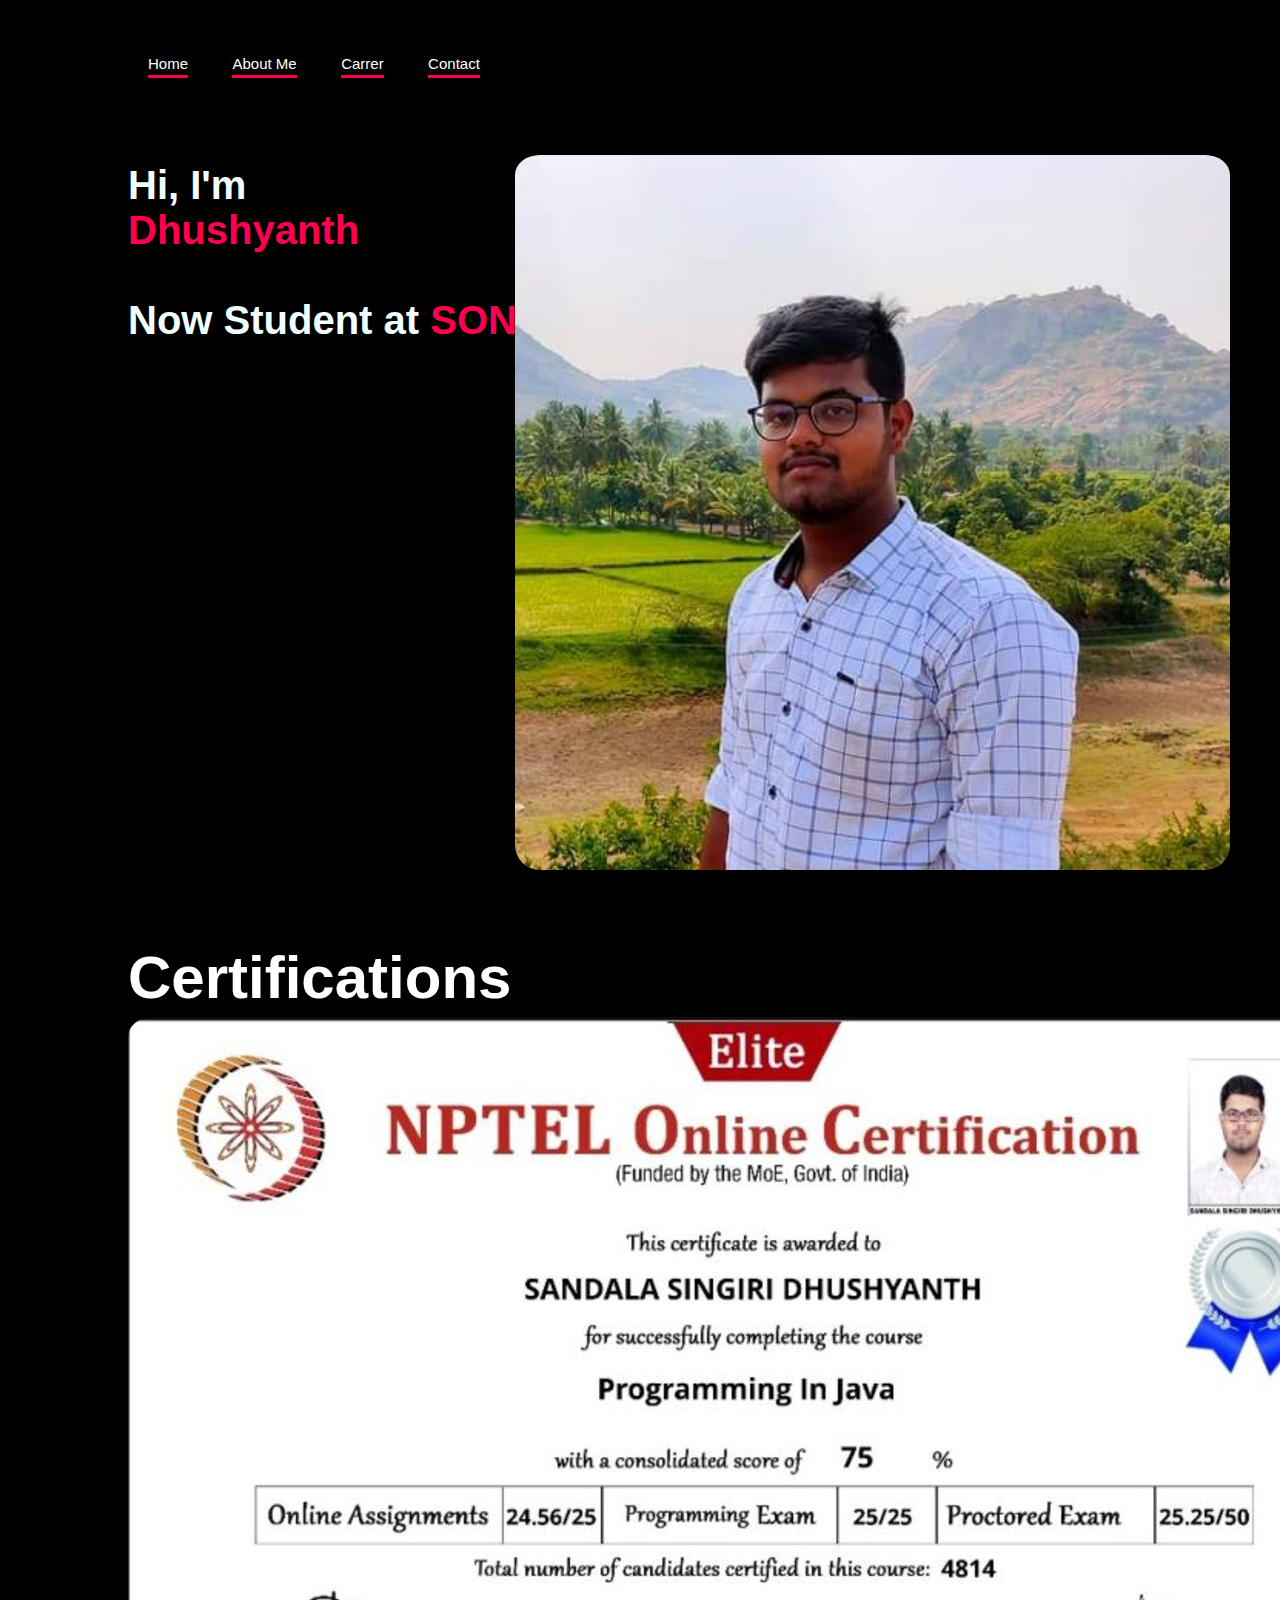
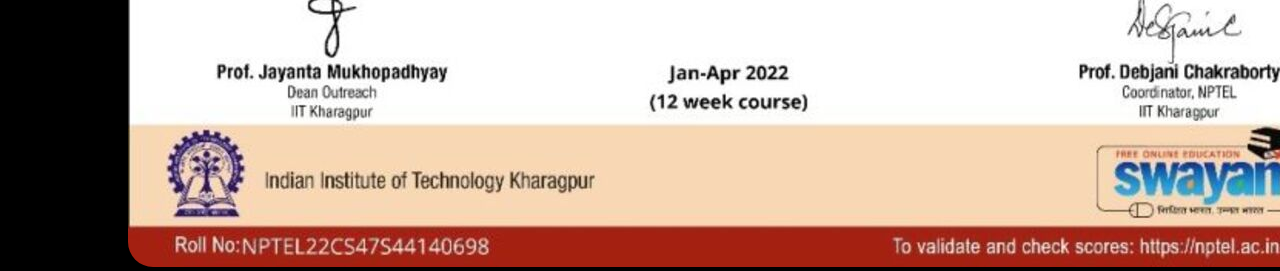
<file: index.html>
<!DOCTYPE html>
<html lang="en">
<head>
    <meta charset="UTF-8">
    <meta http-equiv="X-UA-Compatible" content="IE=edge">
    <meta name="viewport" content="width=device-width, initial-scale=1.0">
    <title>SSD</title>
    <link rel="stylesheet" href="style.css">
    <link rel="stylesheet" href="https://cdnjs.cloudflare.com/ajax/libs/font-awesome/4.7.0/css/font-awesome.min.css">


</head>
<body>
<div class="head">
    <div class="container">
        <nav>
            <div class="nav" >
                <ul>
                  <li> <a href="index.html">Home</a></li>
                  <li> <a href="about.html">About Me</a></li>
                  <li> <a href="Carrer.html">Carrer</a></li>
                  <li> <a href="contact.html">Contact</a></li>
                    
                </ul>
            </div>
        </nav>
        <div class="head-text">
        <img src="home pic.jpg">
        
            <h1>Hi, I'm <br><span>Dhushyanth</span><br><br>Now Student at <span>SONA</span> College</h1>
          </div>
        </div>  
    </div>
</div>
<br>

<div id="slide">
    <div class="container">
        <h1 class="sub-title">Certifications</h1>
        <div id="slideshow-container">
           
            <div class="slide">
              <img src="nptel java.jpg" alt="Image 1">
            </div>
            <div class="slide">
              <img src="ibm.png" alt="Image 2">
            </div>
            <div class="slide">
              <img src="nptel.jpeg" alt="Image 3">
            </div>
            <div class="slide">
                <img src="flutter.jpg" alt="Image 4">
            </div>
            <div class="slide">
              <img src="S S D Guvi CET.png" alt="Image 5">
          </div>
    </div>
</div>


<script>

let slideIndex = 1;
showSlide(slideIndex);


let slideInterval = setInterval(() => {
  changeSlide(1);
}, 3000); 

function changeSlide(n) {
  showSlide(slideIndex += n);
}

function showSlide(n) {
  let slides = document.getElementsByClassName("slide");
  
  if (n > slides.length) {
    slideIndex = 1;
  }
  
  if (n < 1) {
    slideIndex = slides.length;
  }
  
  for (let i = 0; i < slides.length; i++) {
    slides[i].style.display = "none";
  }
  
  slides[slideIndex - 1].style.display = "block";
}


</script>
</body>
</html>
</file>
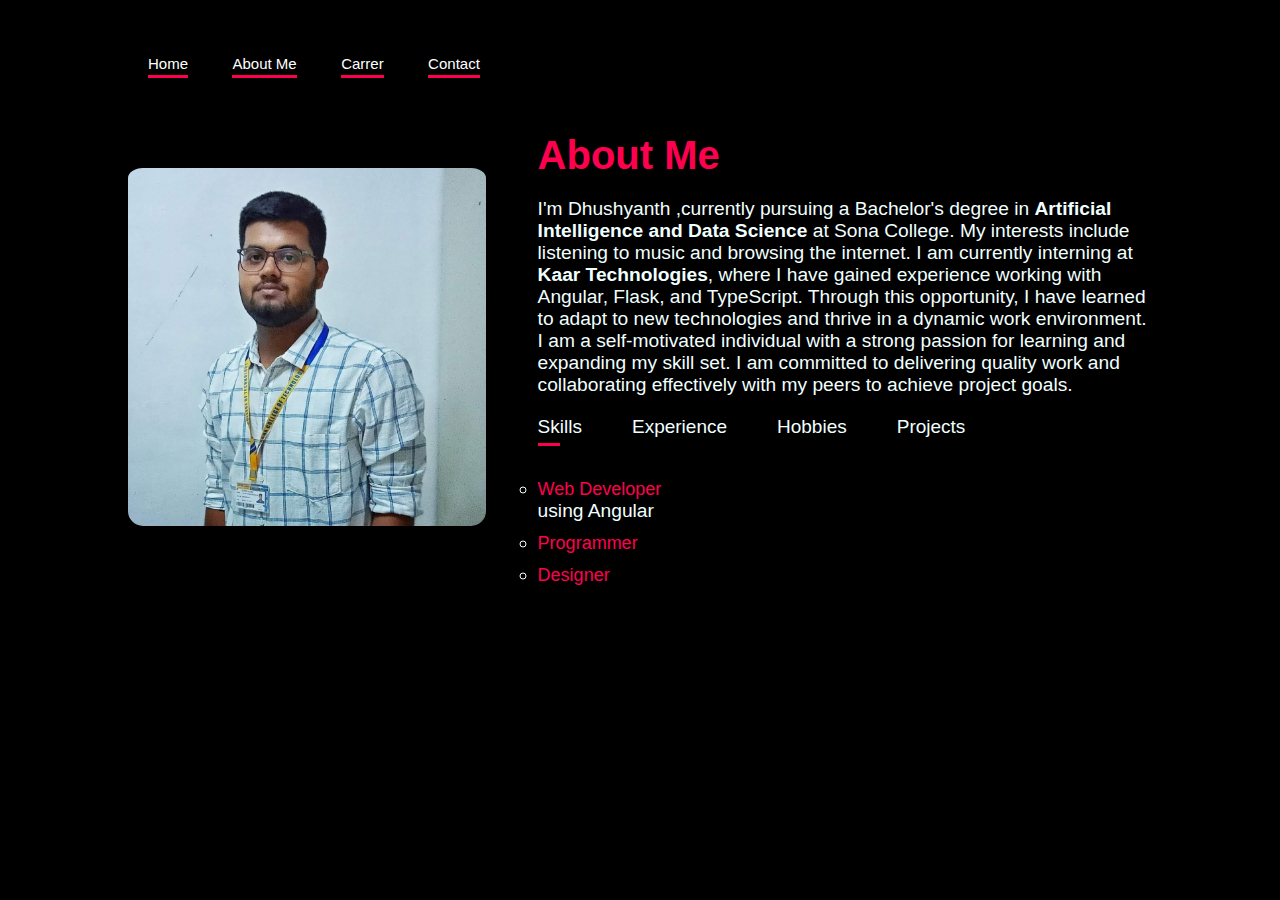
<file: about.html>
<!DOCTYPE html>
<html lang="en">
<head>
    <meta charset="UTF-8">
    <meta http-equiv="X-UA-Compatible" content="IE=edge">
    <meta name="viewport" content="width=device-width, initial-scale=1.0">
    <title>SSD</title>
    <link rel="stylesheet" href="style.css">
    <link rel="stylesheet" href="https://cdnjs.cloudflare.com/ajax/libs/font-awesome/4.7.0/css/font-awesome.min.css">

</head>
<body>
    <div class="head">
        <div class="container">
            <nav>
                <div class="nav">
                    <ul>
                        <li> <a href="index.html">Home</a></li>
                        <li> <a href="about.html">About Me</a></li>
                        <li> <a href="Carrer.html">Carrer</a></li>
                        <li> <a href="contact.html">Contact</a></li>

                    </ul>
                </div>
            </nav>
        </div>

<div class="about">
    <div class="container">
        <div class="row">
            <div class="about-col-1">
                <img src="user .jpg">
            </div>
            <div class="about-col-2">
                <h1 class="sub-title2"> About Me</h1>
                <p>I'm Dhushyanth   ,currently pursuing a Bachelor's degree in <b>Artificial Intelligence and Data Science</b> at Sona College. My interests include listening to music and browsing the internet. I am currently interning at <b>Kaar Technologies</b>, where I have gained experience working with Angular, Flask, and TypeScript. Through this opportunity, I have learned to adapt to new technologies and thrive in a dynamic work environment. I am a self-motivated individual with a strong passion for learning and expanding my skill set. I am committed to delivering quality work and collaborating effectively with my peers to achieve project goals.</p>
                <div class="tab-title">
                    <p class="tab-link active-link" onclick="opentab('skills')">Skills</p>
                    <p class="tab-link" onclick="opentab('experience')">Experience</p>
                    <p class="tab-link"onclick="opentab('Hobbies')">Hobbies</p>
                    <p class="tab-link"onclick="opentab('project')">Projects</p>

                    </div>
                    <div class="tab-content active-tab" id="skills">
                        <ul>
                            <li><span>Web Developer </span><br>using Angular</li>
                            <li><span>Programmer </span></li>
                            <li><span>Designer</span></li>
                            
                        </ul>
                    </div>
                    <div class="tab-content" id="experience">
                        <ul>
                            <li><span>Intern </span><br>Present Working at Kaar Technologies</li>
                        </ul>
                    </div>
                    <div class="tab-content" id="Hobbies">
                        <ul>
                            <li>Photoshop</li>
                            <li>Editng</li>
                            <li>Browsing Web</li>
                        </ul>
                    </div>
                    <div class="tab-content " id="project">
                        <ul>
                            <li><span>Portfolio </span><br>using Html ,CSS & JS</li>
                            <li><span>Sales Forecast Prediction </span><br>using Angular (Working)</li>                            
                        </ul>
                    </div>
                
            </div>
        </div>
    </div>
</div>
</div>
<script>
var tablinks = document.getElementsByClassName("tab-link");
var tabcontents = document.getElementsByClassName("tab-content");

function opentab(tabname) {

  for (var i = 0; i < tablinks.length; i++) {
    tablinks[i].classList.remove("active-link");
  }
  
  for (var i = 0; i < tabcontents.length; i++) {
    tabcontents[i].classList.remove("active-tab");
  }
  
  event.currentTarget.classList.add("active-link");
  document.getElementById(tabname).classList.add("active-tab");
}
</script>
</body>
</html>
</file>
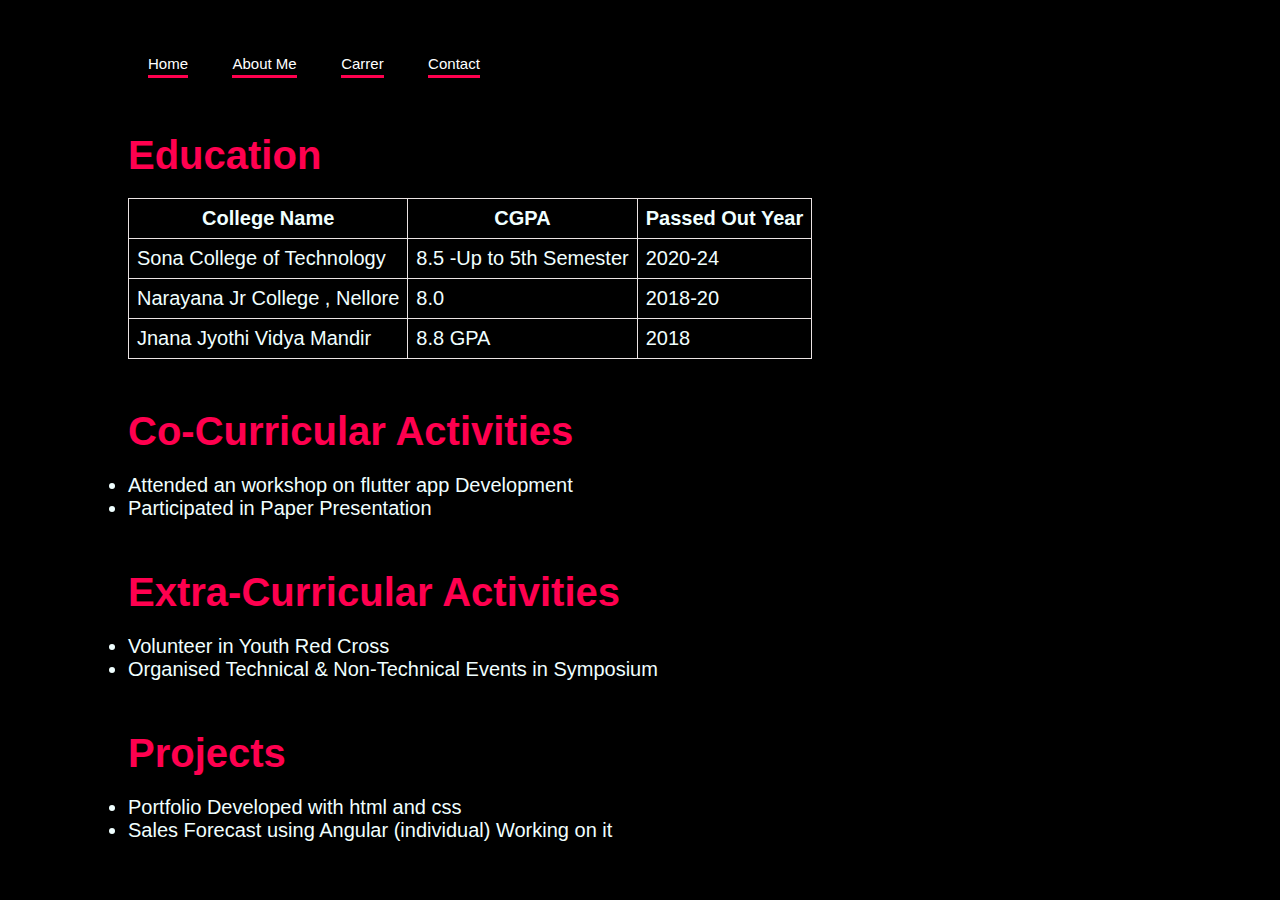
<file: Carrer.html>
<!DOCTYPE html>
<html lang="en">
<head>
    <meta charset="UTF-8">
    <meta http-equiv="X-UA-Compatible" content="IE=edge">
    <meta name="viewport" content="width=device-width, initial-scale=1.0">
    <title>Carrer</title>
    <link rel="stylesheet" href="style.css">
    <link rel="stylesheet" href="https://cdnjs.cloudflare.com/ajax/libs/font-awesome/4.7.0/css/font-awesome.min.css">

</head>
<body>
    <div class="head">
        <div class="container">
            <nav>
                <div class="nav" >
                    <ul>
                        <li> <a href="index.html">Home</a></li>
                        <li> <a href="about.html">About Me</a></li>
                        <li> <a href="Carrer.html">Carrer</a></li>
                        <li> <a href="contact.html">Contact</a></li>

                    </ul>
                </div>
            </nav>
    </div>
<div class="education">
    <div class="container">
            <h1>Education</h1>
            <table>
                <tr>
                <th>College Name</th>
                <th>CGPA</th>
                <th>Passed Out Year</th>
                </tr>
                <tr>
                <td>Sona College of Technology</td>
                <td>8.5 -Up to 5th Semester</td>
                <td>2020-24</td>
                </tr>
                <tr>
                <td>Narayana Jr College , Nellore</td>
                <td>8.0 </td>
                <td>2018-20</td>
                </tr>
                <tr>
                <td>Jnana Jyothi Vidya Mandir</td>
                <td>8.8 GPA</td>
                <td>2018</td>
                </tr>
            </table>
    </div>
    <div class="container">
        <h1>Co-Curricular Activities</h1>
        <li>Attended an workshop on flutter app Development</li>
        <li>Participated in Paper Presentation</li>
    </div>
    <div class="container">
        <h1>Extra-Curricular Activities</h1>
        <li>Volunteer in Youth Red Cross</li>
        <li>Organised Technical & Non-Technical Events in Symposium</li>
    </div>
    <div class="container">
        <h1>Projects</h1>
        <li>Portfolio Developed with html and css</li>
        <li>Sales Forecast using Angular (individual) Working on it</li>
    </div>

    </div>
</div>
</body>
</html>
</file>
<file: style.css>
*{
    margin: 0;
    padding: 0;
    font-family: 'Poppins',sans-serif;
    box-sizing: border-box;
}
body{
    background: black;
    color: azure;
    background-repeat: no-repeat;
    background-size: 500px 500px;

    
}
.head{
    width: 100%;
    height:  100vh;
    box-sizing:border-box;
    background-position: center;
    background-repeat: no-repeat;
    background-size: cover;

}

.head img {
    position: absolute;
    top: 0;
    right: 0;
    margin-top: 150px;
    margin-right: 50px;
  }
.nav{
    display: flex;
    align-items:center;
    justify-content: space-between ;
    flex-wrap: wrap;
    padding-top: 20px;
}

.container{
    padding: 25px 10%;
}
.container img{
    padding-right: 500;
    padding-top: 5px;
    height: 80%;
    width: auto;
    border-radius: 25px;
}

nav ul li{
    display: inline-block;
    list-style: none;
    margin: 10px 20px;
    
}
nav ul li a{
    color: white;
    text-decoration: none;
    font-size:15px;
    position: relative;
}
nav ul li a::after{
    content: '';
    width: 100%;
    height: 3px;
    background: #ff004f;
    position: absolute;
    left: 0;
    bottom: -6px;
    transition: 0.5s;
}
nav ul li a:hover::after{
    width: 100%;
}
.head-text{
    margin-top: 80px;
    font-size: 20px;
}
.head-text h1{
    margin-top: 10px;
    font-size: 40px;
}
.head-text b{
    font-size: 20px;
}
.head-text p{
    margin-left: 10px;
}
.head-text h1 span{
    color: #ff004f;

}
.about{
    font-size: larger;
}
#about{
    padding: 80px 0;
    color: #ababab;
}
.row{
    display: flex;
    justify-content: space-between;
    flex-wrap: wrap;    
}
.about-col-1{
    flex-basis: 35%;

}

.about-col-1 img{
    width: 100%;
    position: relative;
    border-radius: 15px;
    display: flex;
    height: auto;
    margin-top: 30px;
}
.about-col-2{
    flex-basis: 60%;
}
.sub-title{
    font-size: 60px;
    font-weight: 600;
    color:#fff
}
.sub-title2{
    font-size: 40px;
    padding-bottom: 20px;
    font-weight: 600;
    color:#ff004f
}



.about-det{
    margin-right: 120px;
    padding-top: 0px;
}

.tab-title{
    display: flex;
    margin:20px 0 40px;
}
.tab-link{
    margin-right: 50px;
    font-size: 19px;
    font-weight: 500;
    cursor:pointer;
    position: relative;
}
.tab-link:after{
    content: '';
    width: 0;
    height: 3px;
    background: #ff004f;
    position: absolute;
    left: 0;
    bottom: -8px;
    transition: 0.5s;
}
.tab-link.active-link::after{
    width: 50%;
}
.tab-content ul li{
    list-style: none;
    margin: 10px 0;
    list-style:circle;
    
}
.tab-content ul li span{
    color: #ff004f;
    font-size: 18px;
}
.tab-content{
    display: none;

}
.tab-content.active-tab{
    display: block;

}
.contact-left{
    flex-basis: 35%;
}
.contact-left p i{
    color: #ff004f;
    margin-right: 15px;
    font-size: 25px;

}  
.contact-right{
    flex-basis: 60%;
}
.contact-right form{
    width: 100%;
    align-items: center;
    position: relative;
}
form input,form textarea{
    width: 100%;
    border: 0;
    outline: none;
    background: #262626;
    padding: 15px;
    margin:15px 0;
    font-size: 18px;
    color: #fff;
    border-radius: 16px;
    

}
.social-icons{
    margin-top: 30px;
}
.social-icons a{
    text-decoration: none;
    font-size: 30px;
    margin-right: 15px;
    color: #ababab;
    display: inline-block;
}
.social-icons a:hover{
    color: #ff004f;
    transform: translateY(-0.5px)
}
.btn{
    display: block;
    margin: 50px 20px;
    width: fit-content;
    border: 1px solid #ff004f;
    padding: 10px 50px;
    border-radius: 6px;
    text-decoration:none;
    color: #fff;
    background-color:black ;
    transition: 0.5s;
}
.btn:hover{
    background:#ff004f
}

#slideshow-container {

    max-height: 50px;
    position: relative;
    margin: auto;
    transition: 2s;
  }
  .slideshow img{
    width: 100%;
    padding-top: 10px;
  }
  
 table {
  border-collapse: collapse;
  border: 1px solid black;
}

th, td {
  border: 1px solid rgb(234, 227, 227);
  padding: 8px;
}

.education {
    font-size: 20px;

}
.education h1{
    color: #ff004f;
    padding-bottom: 20px;
}
.education span{
    font-size: 20px;
    color: rgb(56, 197, 103);
}
</file>
